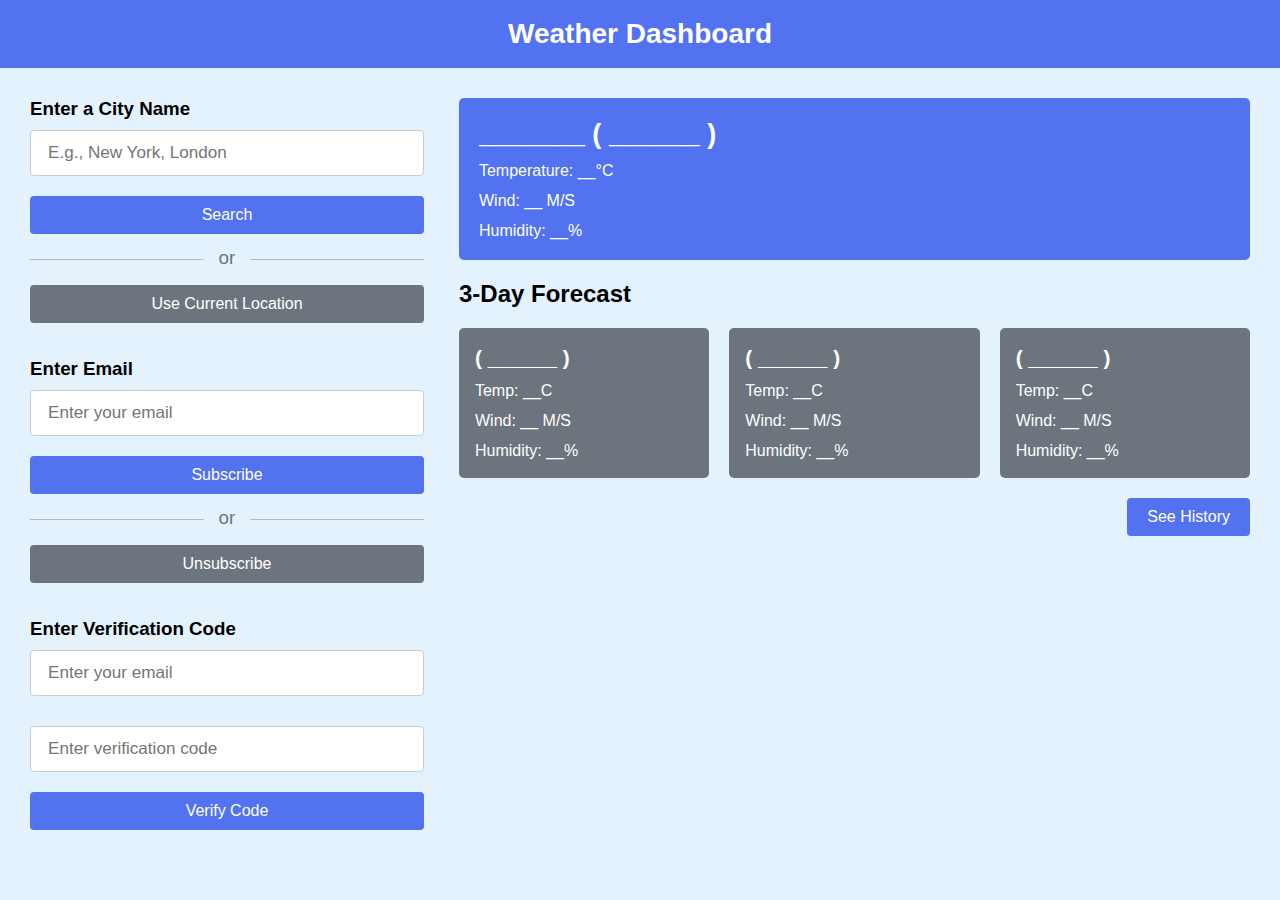
<file: index.html>
<!DOCTYPE html>
<html lang="en">
<head>
    <meta charset="utf-8">
    <title>Weather App Project JavaScript</title>
    <link rel="stylesheet" href="style.css">
    <meta name="viewport" content="width=device-width, initial-scale=1.0">
    <script src="script.js" defer></script>
</head>
<body>
    <h1>Weather Dashboard</h1>
    <div class="container">
        <div class="left-container">
            <div class="weather-input">
                <h3>Enter a City Name</h3>
                <input class="city-input" type="text" placeholder="E.g., New York, London">
                <button class="search-btn">Search</button>
                <div class="separator"></div>
                <button class="location-btn">Use Current Location</button>
            </div>
            <div class="email-input">
                <h3>Enter Email</h3>
                <form id="subscribeForm">
                    <input type="email" name="email" id="email" placeholder="Enter your email" required>
                    <button type="submit" id="subscribeBtn">Subscribe</button>
                </form>
                <div class="separator"></div>
                <button class="unsubscribe-btn">Unsubscribe</button>
            </div>
            <div class="verification-input">
                <h3>Enter Verification Code</h3>
                <form id="verifyForm">
                    <input type="email" name="email" id="verifyEmail" class="email-field" placeholder="Enter your email" required>
                    <input type="text" name="verification_code" id="verificationCode" class="verification-code" placeholder="Enter verification code" required>
                    <button type="submit" id="verifyBtn">Verify Code</button>
                </form>
            </div>
        </div>
        <div class="weather-data">
            <div class="current-weather">
                <div class="details">
                    <h2>_______ ( ______ )</h2>
                    <h6>Temperature: __°C</h6>
                    <h6>Wind: __ M/S</h6>
                    <h6>Humidity: __%</h6>
                </div>
            </div>
            <div class="days-forecast">
                <h2>3-Day Forecast</h2>
                <ul class="weather-cards">
                    <li class="card">
                        <h3>( ______ )</h3>
                        <h6>Temp: __C</h6>
                        <h6>Wind: __ M/S</h6>
                        <h6>Humidity: __%</h6>
                    </li>
                    <li class="card">
                        <h3>( ______ )</h3>
                        <h6>Temp: __C</h6>
                        <h6>Wind: __ M/S</h6>
                        <h6>Humidity: __%</h6>
                    </li>
                    <li class="card">
                        <h3>( ______ )</h3>
                        <h6>Temp: __C</h6>
                        <h6>Wind: __ M/S</h6>
                        <h6>Humidity: __%</h6>
                    </li>
                </ul>
            </div>
            <div class="history-button-container">
                <button class="history-btn" onclick="location.href='history.html'">See History</button>
            </div>
        </div>
    </div>
    <script>
        document.addEventListener('DOMContentLoaded', function() {
            function removeNotification() {
                const notifications = document.querySelectorAll('.alert');
                notifications.forEach(notification => {
                    notification.remove();
                });
            }

            function displayNotification(data) {
                document.body.insertAdjacentHTML('beforeend', data);
                setTimeout(removeNotification, 5000); // Remove the notification after 5 seconds
            }

            document.getElementById('subscribeForm').addEventListener('submit', function(event) {
                event.preventDefault();
                const email = document.getElementById('email').value;
                fetch('send-verification-email.php', {
                    method: 'POST',
                    headers: {
                        'Content-Type': 'application/x-www-form-urlencoded',
                    },
                    body: 'email=' + encodeURIComponent(email),
                })
                .then(response => response.text())
                .then(data => {
                    displayNotification(data); // Display and auto-remove the notification
                })
                .catch(error => {
                    console.error('Error sending verification email:', error);
                    alert('Error sending verification email.');
                });
            });

            document.getElementById('verifyForm').addEventListener('submit', function(event) {
                event.preventDefault();
                const email = document.getElementById('verifyEmail').value;
                const code = document.getElementById('verificationCode').value;
                fetch('verify-code.php', {
                    method: 'POST',
                    headers: {
                        'Content-Type': 'application/x-www-form-urlencoded',
                    },
                    body: 'email=' + encodeURIComponent(email) + '&verification_code=' + encodeURIComponent(code),
                })
                .then(response => response.json())
                .then(data => {
                    alert(data.message);
                })
                .catch(error => {
                    console.error('Error verifying code:', error);
                    alert('Error verifying code.');
                });
            });
        });
    </script>
</body>
</html>
</file>
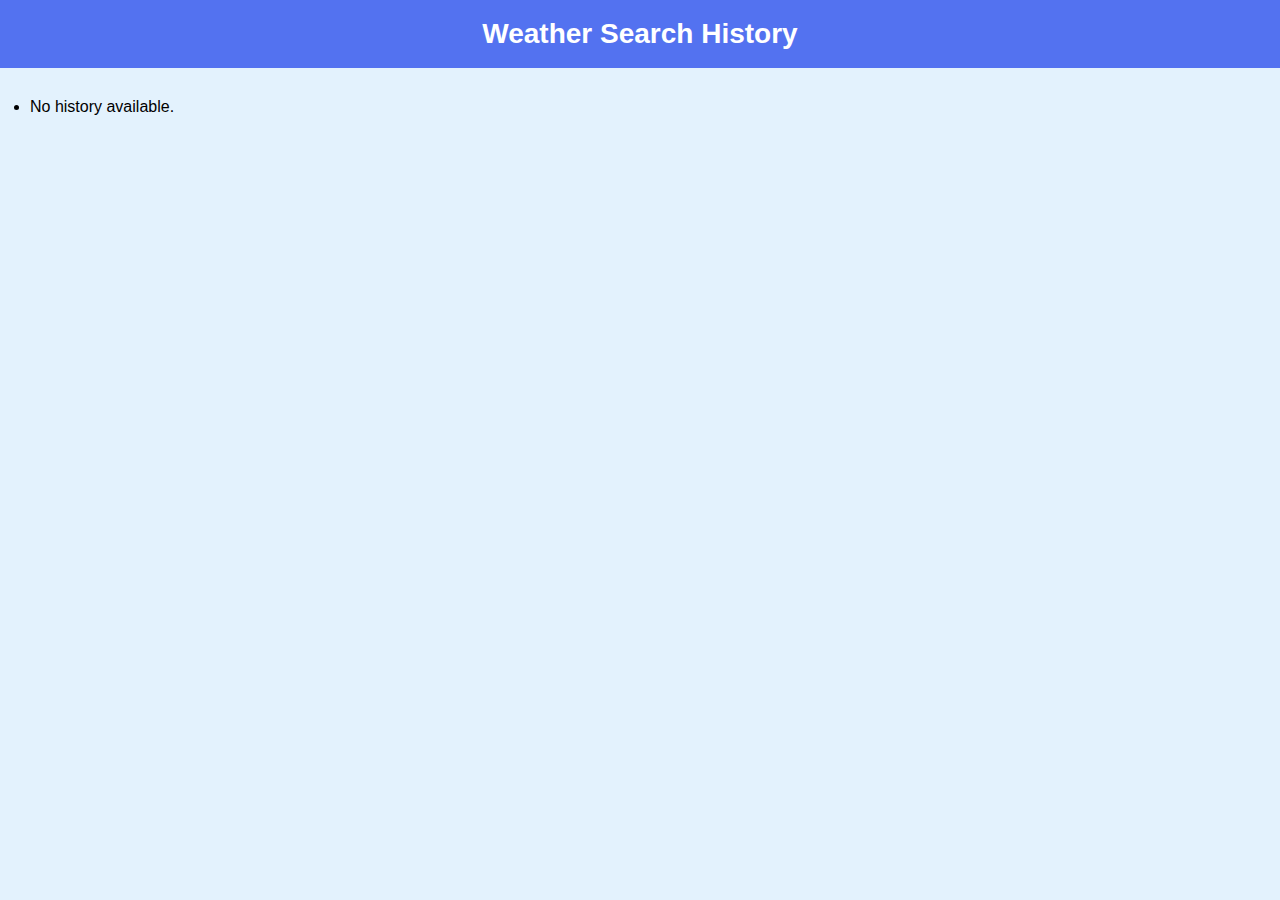
<file: history.html>
<!DOCTYPE html>
<html lang="en">
<head>
    <meta charset="UTF-8">
    <meta name="viewport" content="width=device-width, initial-scale=1.0">
    <title>Weather Search History</title>
    <link rel="stylesheet" href="style.css">
</head>
<body>
    <h1>Weather Search History</h1>
    <div class="container">
        <div class="history-content">
            <ul id="history-list">
                <!-- History items will be injected here by JavaScript -->
            </ul>
        </div>
    </div>
    <script src="history.js"></script>
</body>
</html>
</file>
<file: style.css>
* {
  margin: 0;
  padding: 0;
  box-sizing: border-box;
  font-family: 'Open Sans', sans-serif;
}
body {
  background: #E3F2FD;
}
h1 {
  background: #5372F0;
  font-size: 1.75rem;
  text-align: center;
  padding: 18px 0;
  color: #fff;
}
.container {
  display: flex;
  gap: 35px;
  padding: 30px;
}

.left-container {
  display: flex;
  flex-direction: column;
  gap: 35px;
}

.weather-input,
.email-input,
.verification-input {
  width: 100%;
}

.weather-input input,
.email-input input,
.verification-input input {
  height: 46px;
  width: 100%;
  outline: none;
  font-size: 1.07rem;
  padding: 0 17px;
  margin: 10px 0 20px 0;
  border-radius: 4px;
  border: 1px solid #ccc;
}

.weather-input input:focus,
.email-input input:focus,
.verification-input input:focus {
  padding: 0 16px;
  border: 2px solid #5372F0;
}

.weather-input .separator,
.email-input .separator,
.verification-input .separator {
  height: 1px;
  width: 100%;
  margin: 25px 0;
  background: #BBBBBB;
  display: flex;
  align-items: center;
  justify-content: center;
}

.weather-input .separator::before,
.email-input .separator::before,
.verification-input .separator::before {
  content: "or";
  color: #6C757D;
  font-size: 1.18rem;
  padding: 0 15px;
  margin-top: -4px;
  background: #E3F2FD;
}

.weather-input button,
.email-input button,
.verification-input button {
  width: 100%;
  padding: 10px 0;
  cursor: pointer;
  outline: none;
  border: none;
  border-radius: 4px;
  font-size: 1rem;
  color: #fff;
  background: #5372F0;
  transition: 0.2s ease;
}

.weather-input .search-btn:hover,
.email-input .subscribe-btn:hover,
.verification-input .verify-btn:hover {
  background: #2c52ed;
}

.weather-input .location-btn,
.email-input .unsubscribe-btn {
  background: #6C757D;
}

.weather-input .location-btn:hover,
.email-input .unsubscribe-btn:hover {
  background: #5c636a;
}

.weather-data {
  width: 100%;
}

.weather-data .current-weather {
  color: #fff;
  background: #5372F0;
  border-radius: 5px;
  padding: 20px 70px 20px 20px;
  display: flex;
  justify-content: space-between;
}

.current-weather h2 {
  font-weight: 700;
  font-size: 1.7rem;
}

.weather-data h6 {
  margin-top: 12px;
  font-size: 1rem;
  font-weight: 500;
}

.days-forecast h2 {
  margin: 20px 0;
  font-size: 1.5rem;
}

.days-forecast .weather-cards {
  display: flex;
  gap: 20px;
}

.weather-cards .card {
  color: #fff;
  padding: 18px 16px;
  list-style: none;
  width: calc(100% / 3 - 13.333px);
  background: #6C757D;
  border-radius: 5px;
}

.weather-cards .card h3 {
  font-size: 1.3rem;
  font-weight: 600;
}

.weather-cards .card img {
  max-width: 70px;
  margin: 5px 0 -12px 0;
}

@media (max-width: 1400px) {
  .weather-data .current-weather {
      padding: 20px;
  }
  .weather-cards {
      flex-wrap: wrap;
  }
  .weather-cards .card {
      width: calc(100% / 3 - 13.333px);
  }
}
@media (max-width: 1200px) {
  .weather-cards .card {
      width: calc(100% / 3 - 13.333px);
  }
}
@media (max-width: 950px) {
  .weather-input {
      width: 350px;
  }
  .weather-cards .card {
      width: calc(100% / 3 - 10px);
  }
}
@media (max-width: 750px) {
  h1 {
      font-size: 1.45rem;
      padding: 16px 0;
  }
  .container {
      flex-wrap: wrap;
      padding: 15px;
  }
  .weather-input {
      width: 100%;
  }
  .weather-data h2 {
      font-size: 1.35rem;
  }
}

.history-button-container {
  text-align: right;
  margin-top: 20px;
}

.history-btn {
  padding: 10px 20px;
  font-size: 1rem;
  color: #fff;
  background: #5372F0;
  border: none;
  border-radius: 4px;
  cursor: pointer;
  transition: background 0.2s ease;
}

.history-btn:hover {
  background: #2c52ed;
}
</file>
